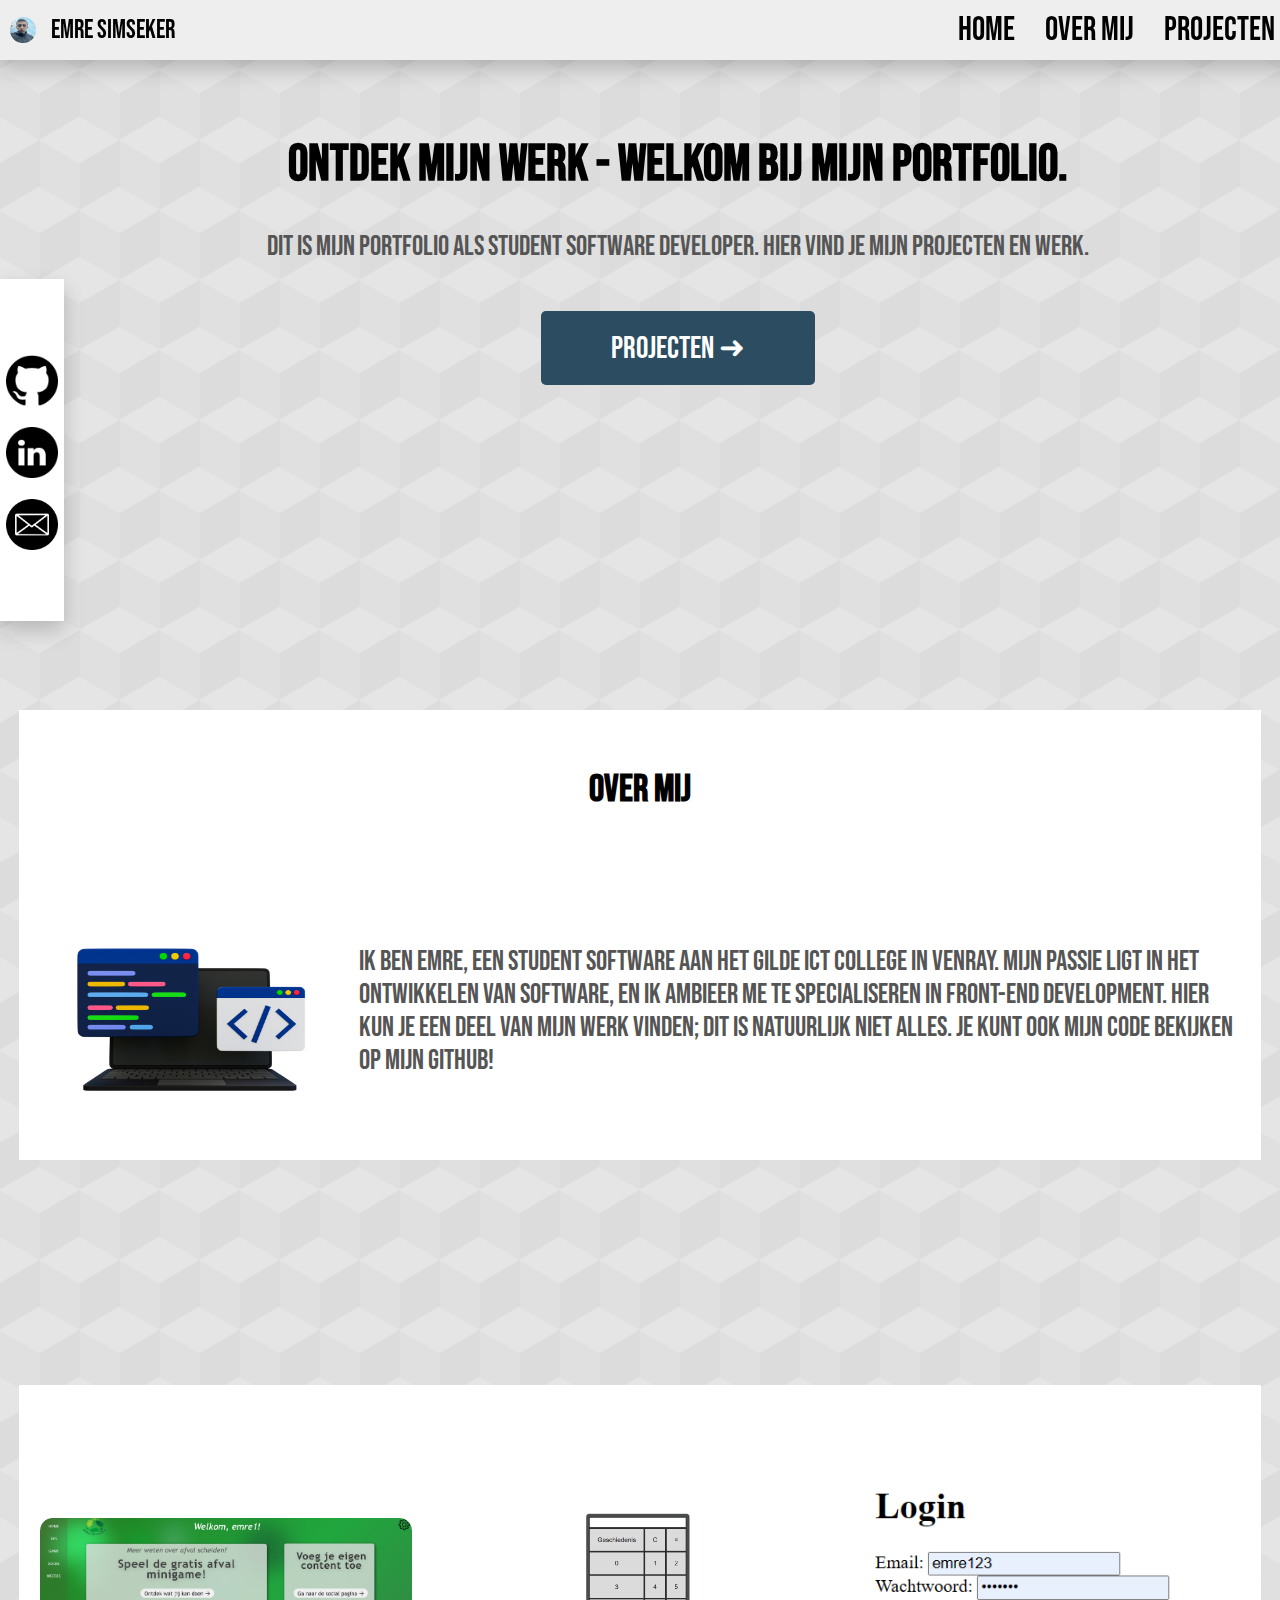
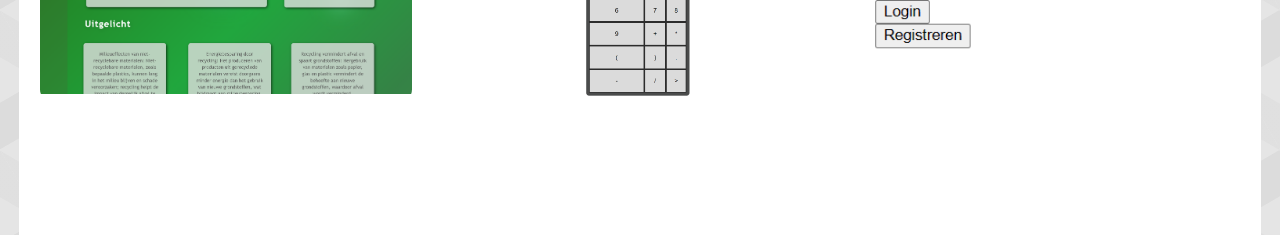
<file: index.html>
<!DOCTYPE html>
<html lang="nl">

<head>
  <meta charset="UTF-8">
  <meta name="viewport" content="width=device-width, initial-scale=1.0">
  <link rel="preconnect" href="https://fonts.googleapis.com">
  <link rel="preconnect" href="https://fonts.gstatic.com" crossorigin>
  <link href="https://fonts.googleapis.com/css2?family=Bebas+Neue&display=swap" rel="stylesheet">
  <link rel="stylesheet" href="index.css">
  <title>Emre Simseker | Portfolio</title>
</head>

<body>
  <div id="sidebar">
    <a href="https://github.com/EmreSimseker"><img src="images/githublogo.png" alt="GitHub"></a>
    <a href="https://www.linkedin.com/in/emre-simseker-b5691924a/"><img src="images/linkedinlogo.png" alt="linkedin"></a>
    <a href="mailto:your-Emre.Simseker@student.gildeopleidingen.nl"><img src="images/emailll.png" alt="Outlook"></a>
  </div>

  <nav>
    <img id="profile-picture" src="images/fotoCV.jpg" alt="Profile Picture">
    <a id="emre-simseker">Emre Simseker</a>
    <a href="#">Home</a>
    <a href="#about">Over Mij</a>
    <a href="#projects">Projecten</a>
  </nav>

  <div class="welcome-section">
    <h1>Ontdek mijn werk - Welkom bij mijn portfolio.</h1>
    <p class="project-description">Dit is mijn portfolio als student software developer. Hier vind je mijn projecten en werk.</p>
    <a href="#projects" class="project-button">Projecten ➜ </a>
  </div>

  <div id="about" class="projects-section">
    <h2>Over Mij</h2>

    <div class="about-content">
        <img src="images/coding.png" alt="Another Image" class="about-image">
        <div class="about-text">
            <p class="project-description">
              Ik ben Emre, een student Software aan het Gilde ICT College in Venray. Mijn passie ligt in het ontwikkelen van software, en ik ambieer me te specialiseren in Front-end Development. Hier kun je een deel van mijn werk vinden; dit is natuurlijk niet alles. Je kunt ook mijn code bekijken op mijn GitHub!
            </p>
        </div>
    </div>
  </div>

  <div id="projects" class="projects-section">
    <div class="project">
      <a href="project1.html">
        <img src="images/projectmilieu.png" alt="Project 1">
        <div class="overlay">HTML & CSS</div>
      </a>
    </div>

    <div class="project">
      <a href="project2.html">
        <img src="images/rekenmachine.png" alt="Project 2">
        <div class="overlay">JAVASCRIPT</div>
      </a>
    </div>

    <div class="project">
      <a href="project3.html">
        <img src="images/loginPHP.png" alt="Project 3">
        <div class="overlay">PHP</div>
      </a>
    </div>
  </div>

  <script>
    document.addEventListener('DOMContentLoaded', function () {
      document.querySelectorAll('a[href^="#"]').forEach(anchor => {
        anchor.addEventListener('click', function (e) {
          e.preventDefault();

          const targetId = this.getAttribute('href');
          const targetElement = document.querySelector(targetId);

          if (targetElement) {
            const offset = targetElement.getBoundingClientRect().top + window.scrollY;

            window.scrollTo({
              top: offset,
              behavior: 'smooth'
            });
          }
        });
      });
    });
  </script>
</body>

</html>
</file>
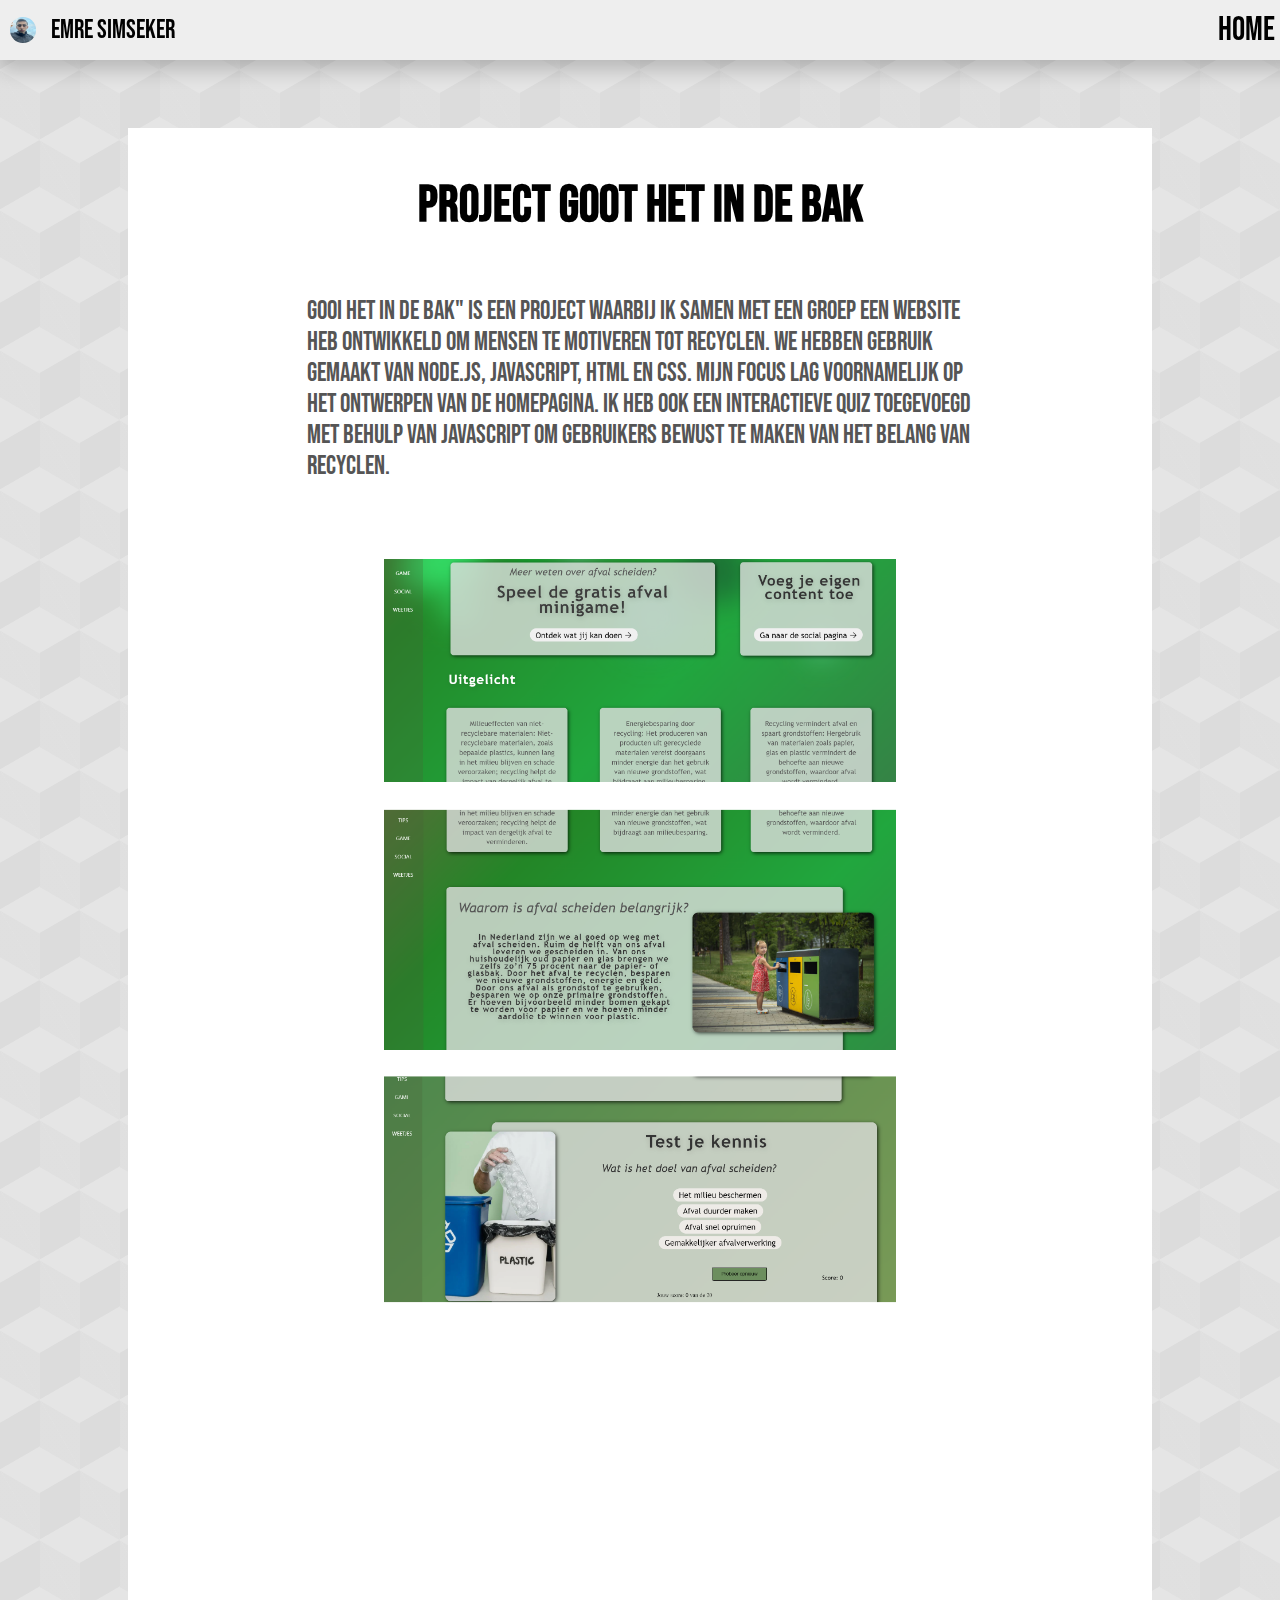
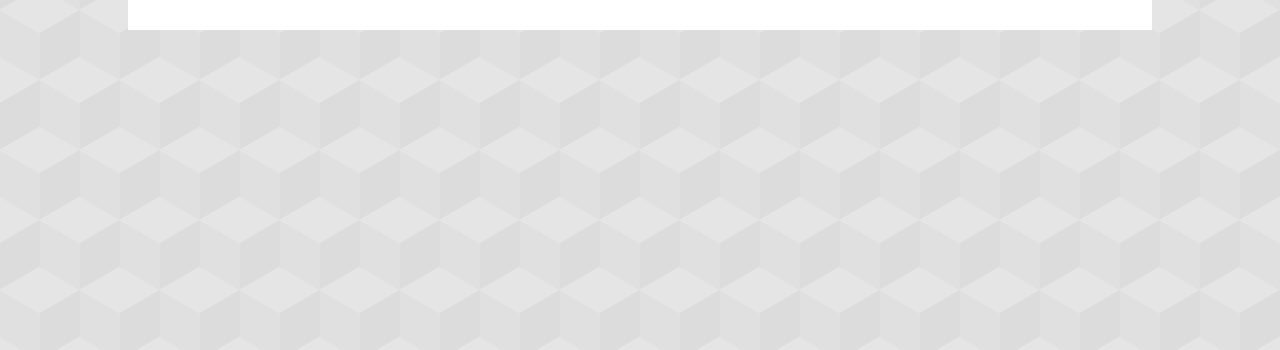
<file: project1.html>
<!DOCTYPE html>
<html lang="nl">

<head>
  <meta charset="UTF-8">
  <meta name="viewport" content="width=device-width, initial-scale=1.0">
  <link rel="preconnect" href="https://fonts.googleapis.com">
  <link rel="preconnect" href="https://fonts.gstatic.com" crossorigin>
  <link href="https://fonts.googleapis.com/css2?family=Bebas+Neue&display=swap" rel="stylesheet">
  <style>
    body {
      margin: 0;
      padding: 0;
      font-family: 'Bebas Neue', sans-serif;
      font-size: 1.6em;
      background-color: #dcdcdc;
      background-image: linear-gradient(30deg, #e5e5e5 12%, transparent 12.5%, transparent 87%, #e5e5e5 87.5%, #e5e5e5),
        linear-gradient(150deg, #e5e5e5 12%, transparent 12.5%, transparent 87%, #e5e5e5 87.5%, #e5e5e5),
        linear-gradient(30deg, #e5e5e5 12%, transparent 12.5%, transparent 87%, #e5e5e5 87.5%, #e5e5e5),
        linear-gradient(150deg, #e5e5e5 12%, transparent 12.5%, transparent 87%, #e5e5e5 87.5%, #e5e5e5),
        linear-gradient(60deg, #e5e5e577 25%, transparent 25.5%, transparent 75%, #e5e5e577 75%, #e5e5e577),
        linear-gradient(60deg, #e5e5e577 25%, transparent 25.5%, transparent 75%, #e5e5e577 75%, #e5e5e577);
      background-size: 80px 140px;
      background-position: 0 0, 0 0, 40px 70px, 40px 70px, 0 0, 40px 70px;
    }

    #profile-picture {
      width: 2vw;
      height: 2vw;
      border-radius: 50%;
    }

    nav {
      background-color: #eeeeee;
      width: 100%;
      padding: 10px;
      text-align: left;
      position: fixed;
      top: 0;
      z-index: 1;
      box-shadow: 0px 10px 20px rgba(0, 0, 0, 0.2);
      display: flex;
      align-items: center;
    }

    nav #emre-simseker {
      margin-right: auto;
      pointer-events: none;
      font-size: 1em;
    }

    nav a {
      text-decoration: none;
      margin: 0 15px;
      color: #000000;
      font-size: 1.3em;
      transition: color 0.4s, font-size 0.4s;
    }

    nav a:hover {
      color: #2c4d61;
      font-size: 1.9em;
    }

    .white-block {
      height: auto;
      background-color: #fff;
      margin-top: 10vw;
      margin-bottom: 25vw; /* Adjusted margin-bottom to make the block shorter */
      margin-left: auto;
      margin-right: auto;
      width: 80%;
      text-align: center;
      padding-top: 1vw;
      display: flex;
      flex-direction: column;
      align-items: center;
    }

    .white-block img {
      width: 40vw;
      margin-left: 0vw;
      margin-top: 4vw; /* Adjusted margin-top to move the image more up */
      margin-bottom: 0vw;
      padding-top: 0vw;
    }

    .text-container {
      color: #555555;
      text-align: left;
      flex-grow: 1;
      display: flex;
      flex-direction: column;
      align-items: flex-start;
      padding: 1em 7em 0em 7em; /* Adjusted padding values (top, right, bottom, left) */
    }

    .text-container p {
      margin-top: 0; /* Remove default margin for paragraphs */
    }
  </style>
</head>

<body>
  <nav>
    <img id="profile-picture" src="images/fotoCV.jpg" alt="Profile Picture">
    <a id="emre-simseker">Emre Simseker</a>
    <a href="index.html">Home</a>
  </nav>
  <div class="white-block">
    <h1>Project goot het in de bak</h1>
    <div class="text-container">
      <p>Gooi het in de bak" is een project waarbij ik samen met een groep een website heb ontwikkeld om mensen te motiveren tot recyclen. We hebben gebruik gemaakt van Node.js, JavaScript, HTML en CSS. Mijn focus lag voornamelijk op het ontwerpen van de homepagina. Ik heb ook een interactieve quiz toegevoegd met behulp van JavaScript om gebruikers bewust te maken van het belang van recyclen. </p>
    </div>
    <img src="images/milieu4.png" alt="Image 1">
  </div>
</body>

</html>
</file>
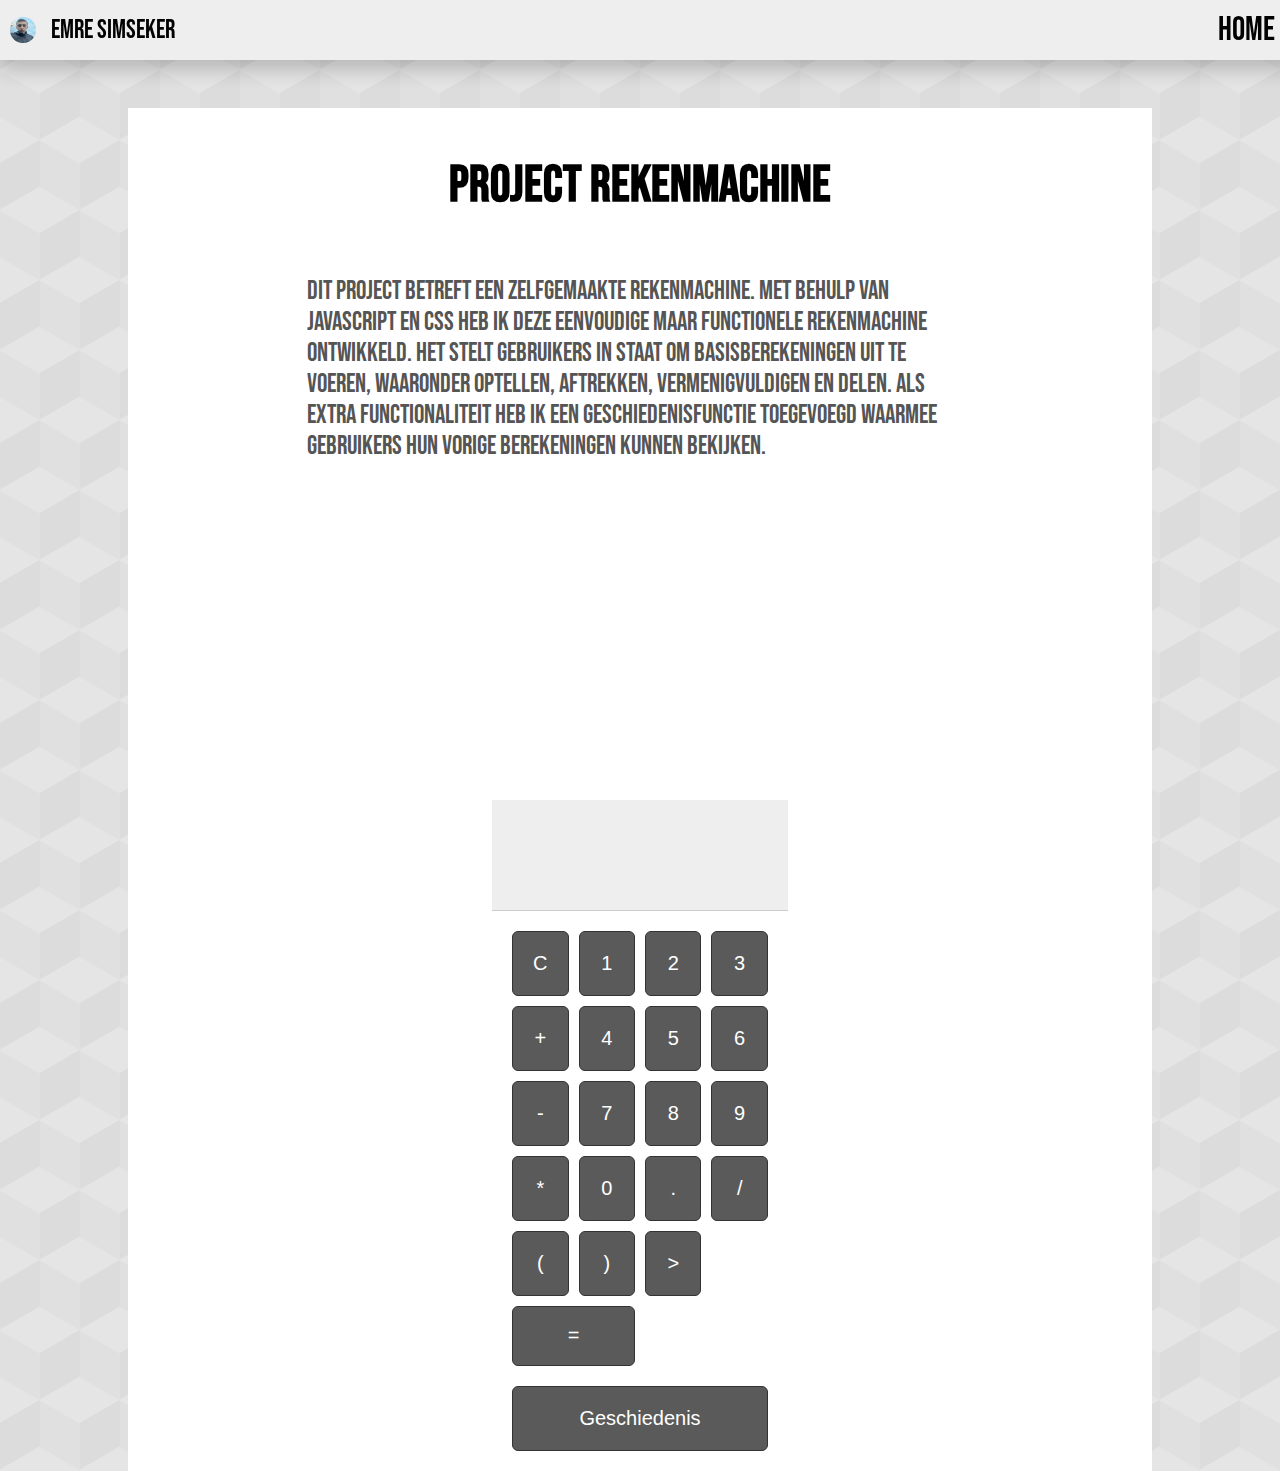
<file: project2.html>
<!DOCTYPE html>
<html lang="nl">

<head>
    <meta charset="UTF-8">
    <meta name="viewport" content="width=device-width, initial-scale=1.0">
    <link rel="preconnect" href="https://fonts.googleapis.com">
    <link rel="preconnect" href="https://fonts.gstatic.com" crossorigin>
    <link href="https://fonts.googleapis.com/css2?family=Bebas+Neue&display=swap" rel="stylesheet">
    <style>
        body {
            margin: 0;
            padding: 0;
            font-family: 'Bebas Neue', sans-serif;
            font-size: 1.6em;
            background-color: #dcdcdc;
            background-image: linear-gradient(30deg, #e5e5e5 12%, transparent 12.5%, transparent 87%, #e5e5e5 87.5%, #e5e5e5),
                linear-gradient(150deg, #e5e5e5 12%, transparent 12.5%, transparent 87%, #e5e5e5 87.5%, #e5e5e5),
                linear-gradient(30deg, #e5e5e5 12%, transparent 12.5%, transparent 87%, #e5e5e5 87.5%, #e5e5e5),
                linear-gradient(150deg, #e5e5e5 12%, transparent 12.5%, transparent 87%, #e5e5e5 87.5%, #e5e5e5),
                linear-gradient(60deg, #e5e5e577 25%, transparent 25.5%, transparent 75%, #e5e5e577 75%, #e5e5e577),
                linear-gradient(60deg, #e5e5e577 25%, transparent 25.5%, transparent 75%, #e5e5e577 75%, #e5e5e577);
            background-size: 80px 140px;
            background-position: 0 0, 0 0, 40px 70px, 40px 70px, 0 0, 40px 70px;
        }

        #profile-picture {
            width: 2vw;
            height: 2vw;
            border-radius: 50%;
        }

        nav {
            background-color: #eeeeee;
            width: 100%;
            padding: 10px;
            text-align: left;
            position: fixed;
            top: 0;
            z-index: 1;
            box-shadow: 0px 10px 20px rgba(0, 0, 0, 0.2);
            display: flex;
            align-items: center;
        }

        nav #emre-simseker {
            margin-right: auto;
            pointer-events: none;
            font-size: 1em;
        }

        nav a {
            text-decoration: none;
            margin: 0 15px;
            color: #000000;
            font-size: 1.3em;
            transition: color 0.4s, font-size 0.4s;
        }

        nav a:hover {
            color: #2c4d61;
            font-size: 1.9em;
        }

        .white-block {
            height: 150vh;
            background-color: #fff;
            margin-left: auto;
            margin-right: auto;
            width: 80%;
            text-align: center;
            padding-top: 1vw;
            display: flex;
            flex-direction: column;
            align-items: center;
            margin-top: 12vh;
        }

        .text-container {
            color: #555555;
            text-align: left;
            flex-grow: 1;
            display: flex;
            flex-direction: column;
            align-items: flex-start;
            padding: 1em 7em 0em 7em;
        }

        .text-container p {
            margin-top: 0;
        }

        .calculator-container {
            text-align: center;
        }

        .grid-container {
            display: grid;
            grid-template-columns: repeat(4, 1fr);
            gap: 10px;
            padding: 20px;
        }

        .grid-item {
            background-color: #5a5a5a;
            color: #ffffff;
            border: 1px solid #333;
            border-radius: 6px;
            padding: 20px;
            font-size: 20px;
            text-align: center;
            cursor: pointer;
            transition: background-color 0.3s ease;
            display: flex;
            align-items: center;
            justify-content: center;
        }

        .grid-item:hover {
            background-color: #333;
        }

        #btn-is {
            grid-column: span 2; 
            height: 60px; 
        }

        #btn-geschiedenis {
            grid-column: span 4; 
            margin-top: 10px; 
        }

        .calculator-scherm {
            grid-column: span 4; 
            background-color: #eee;
            border-bottom: 1px solid #ccc;
            padding: 20px;
            font-size: 28px;
            text-align: right;
            height: 70px;
            display: flex;
            align-items: center;
            justify-content: flex-end;
        }
    </style>
</head>

<body>
    <nav>
        <img id="profile-picture" src="images/fotoCV.jpg" alt="Profile Picture">
        <a id="emre-simseker">Emre Simseker</a>
        <a href="index.html">Home</a>
    </nav>
    <div class="white-block">
        <h1>project rekenmachine</h1>
        <div class="text-container">
            <p>Dit project betreft een zelfgemaakte rekenmachine. Met behulp van JavaScript en CSS heb ik deze eenvoudige maar functionele rekenmachine ontwikkeld. Het stelt gebruikers in staat om basisberekeningen uit te voeren, waaronder optellen, aftrekken, vermenigvuldigen en delen. Als extra functionaliteit heb ik een geschiedenisfunctie toegevoegd waarmee gebruikers hun vorige berekeningen kunnen bekijken.</p>
        </div>

        <div class="calculator-container">
            <div id="calculator-screen" class="calculator-scherm"></div>
            <div class="grid-container">
                <button class="grid-item" id="btn-wis">C</button>
                <button class="grid-item" id="btn-1">1</button>
                <button class="grid-item" id="btn-2">2</button>
                <button class="grid-item" id="btn-3">3</button>
                <button class="grid-item" id="btn-plus">+</button>
                <button class="grid-item" id="btn-4">4</button>
                <button class="grid-item" id="btn-5">5</button>
                <button class="grid-item" id="btn-6">6</button>
                <button class="grid-item" id="btn-min">-</button>
                <button class="grid-item" id="btn-7">7</button>
                <button class="grid-item" id="btn-8">8</button>
                <button class="grid-item" id="btn-9">9</button>
                <button class="grid-item" id="btn-keer">*</button>
                <button class="grid-item" id="btn-0">0</button>
                <button class="grid-item" id="btn-punt">.</button>
                <button class="grid-item" id="btn-delen">/</button>
                <button class="grid-item" id="btn-haaklinks">(</button>
                <button class="grid-item" id="btn-haakrecht">)</button>
                <button class="grid-item" id="btn-groterdan">&gt;</button>
                <button class="grid-item" id="btn-is">=</button>
                <button class="grid-item" id="btn-geschiedenis">Geschiedenis</button>
            </div>
        </div>
    </div>

    <script>
        document.addEventListener("DOMContentLoaded", function () {
            var calculatorScreen = document.getElementById("calculator-screen");
            var buttons = document.querySelectorAll(".grid-item");
            var geschiedenis = []; // array voor geschiedenis

            function calculate(expression) {
                return Function('"use strict";return (' + expression + ')')();
            }

            buttons.forEach(function (button) {
                button.addEventListener("click", function () {
                    try {
                        // checken of de tekst van de geklikte knop een nummer
                        if (!isNaN(button.textContent) && button.textContent !== null) {
                            calculatorScreen.textContent += button.textContent;
                        } else if (button.textContent === "=") {
                            // kijken of de som wiskundig mogelijk is
                            if (/[^0-9.+\-*/()%]/.test(calculatorScreen.textContent)) {
                                throw new Error("ongeldige invoer");
                            }

                            // stop de content op het scherm in een array, inclusief de expressie
                            geschiedenis.push(calculatorScreen.textContent + " = " + calculate(calculatorScreen.textContent));

                            calculatorScreen.textContent = calculate(calculatorScreen.textContent);
                            // wanneer je op C klikt, wordt het scherm gewist
                        } else if (button.textContent === "C") {
                            calculatorScreen.textContent = "";
                        } else if (button.textContent === "Geschiedenis") {
                            // haalt de geschiedenis uit array en laat dit zien
                            alert("Geschiedenis:\n" + geschiedenis.join("\n"));
                        } else {
                            // zorgt ervoor dat je . - + / * kan invoeren
                            if (/[.\d+*/>()-]/.test(button.textContent)) {
                                calculatorScreen.textContent += button.textContent;
                            }
                        }
                    } catch (error) {
                        alert("er is een fout opgetreden: " + error.message);
                    }
                });
            });
        });
    </script>
</body>

</html>
</file>
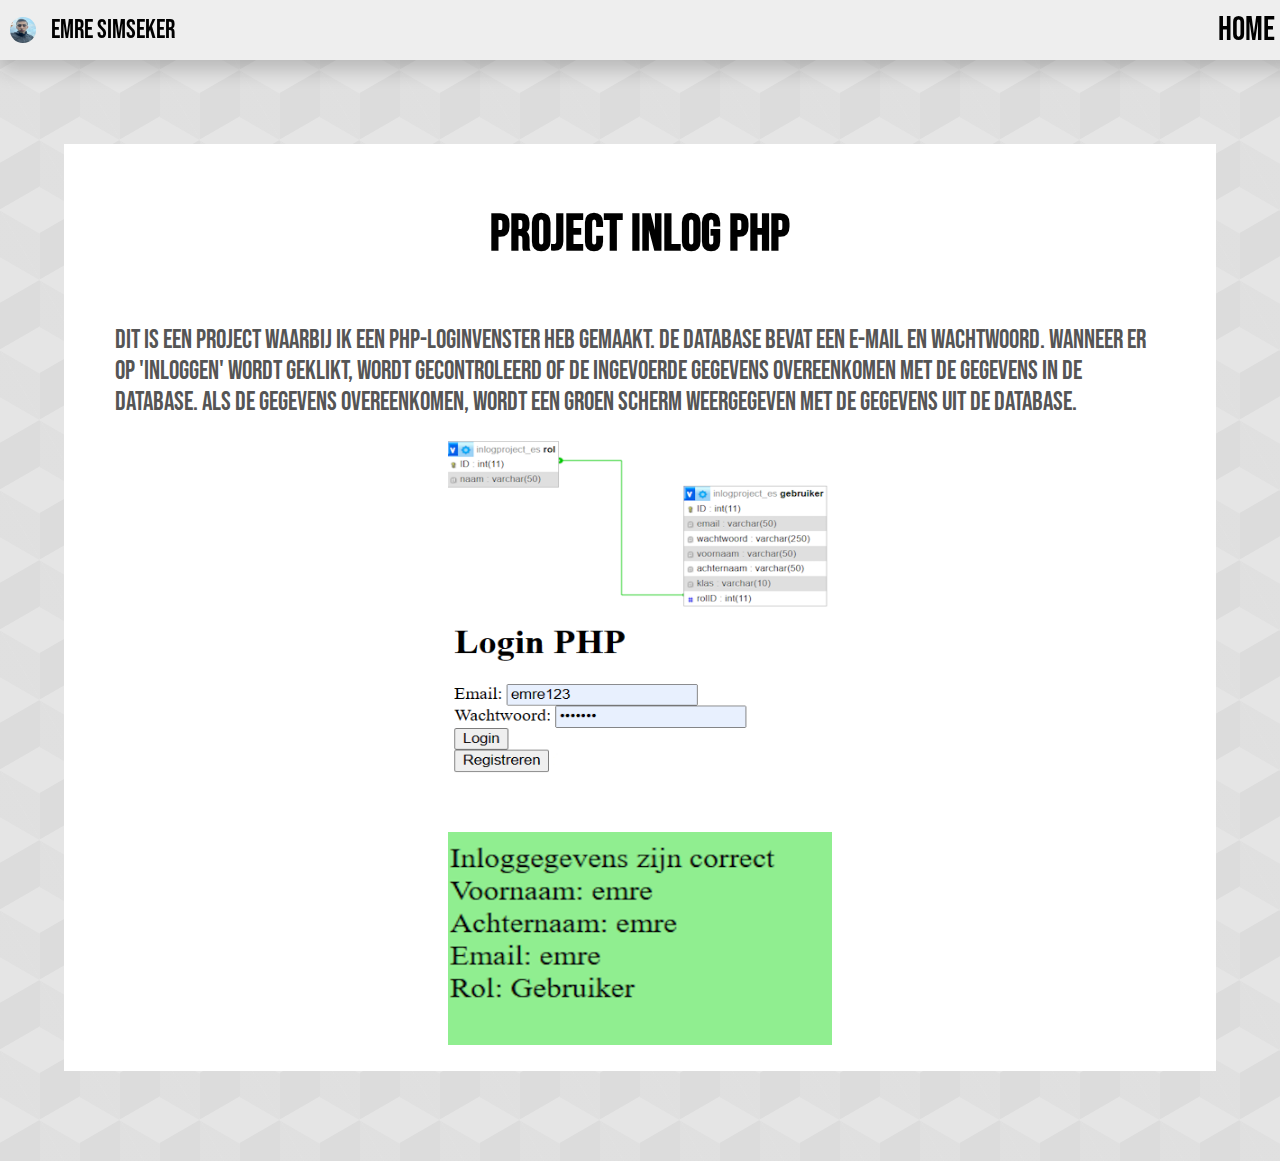
<file: project3.html>
<!DOCTYPE html>
<html lang="nl">

<head>
  <meta charset="UTF-8">
  <meta name="viewport" content="width=device-width, initial-scale=1.0">
  <link rel="preconnect" href="https://fonts.googleapis.com">
  <link rel="preconnect" href="https://fonts.gstatic.com" crossorigin>
  <link href="https://fonts.googleapis.com/css2?family=Bebas+Neue&display=swap" rel="stylesheet">
  <style>
   body {
    margin: 0;
    padding: 0;
    font-family: 'Bebas Neue', sans-serif;
    font-size: 1.6em;
    background-color: #dcdcdc;
    background-image: linear-gradient(30deg, #e5e5e5 12%, transparent 12.5%, transparent 87%, #e5e5e5 87.5%, #e5e5e5),
        linear-gradient(150deg, #e5e5e5 12%, transparent 12.5%, transparent 87%, #e5e5e5 87.5%, #e5e5e5),
        linear-gradient(30deg, #e5e5e5 12%, transparent 12.5%, transparent 87%, #e5e5e5 87.5%, #e5e5e5),
        linear-gradient(150deg, #e5e5e5 12%, transparent 12.5%, transparent 87%, #e5e5e5 87.5%, #e5e5e5),
        linear-gradient(60deg, #e5e5e577 25%, transparent 25.5%, transparent 75%, #e5e5e577 75%, #e5e5e577),
        linear-gradient(60deg, #e5e5e577 25%, transparent 25.5%, transparent 75%, #e5e5e577 75%, #e5e5e577);
    background-size: 80px 140px;
    background-position: 0 0, 0 0, 40px 70px, 40px 70px, 0 0, 40px 70px;
}

#profile-picture {
    width: 2vw;
    height: 2vw;
    border-radius: 50%;
}

nav {
    background-color: #eeeeee;
    width: 100%;
    padding: 10px;
    text-align: left;
    position: fixed;
    top: 0;
    z-index: 1;
    box-shadow: 0px 10px 20px rgba(0, 0, 0, 0.2);
    display: flex;
    align-items: center;
}

nav #emre-simseker {
    margin-right: auto;
    pointer-events: none;
    font-size: 1em;
}

nav a {
    text-decoration: none;
    margin: 0 15px;
    color: #000000;
    font-size: 1.3em;
    transition: color 0.4s, font-size 0.4s;
}

nav a:hover {
    color: #2c4d61;
    font-size: 1.9em;
}

.white-block {
    background-color: #fff;
    margin-top: 16vh;
    margin-bottom: 10vh;
    margin-left: 5vw;
    margin-right: 5vw;
    width: 90%;
    text-align: center;
    padding-top: 2vw;
    display: flex;
    flex-direction: column;
    align-items: center;
}

.white-block img {
    width: 30vw;
    height: 65vw; 
    margin-top: -18vw; 
    margin-bottom: 2vw;
}

.text-container {
    color: #555555;
    text-align: left;
    flex-grow: 1;
    display: flex;
    flex-direction: column;
    align-items: flex-start;
    padding: 1em 2em 0em 2em;
}

.text-container p {
    margin-top: 0;
}

  </style>
</head>

<body>
  <nav>
    <img id="profile-picture" src="images/fotoCV.jpg" alt="Profile Picture">
    <a id="emre-simseker">Emre Simseker</a>
    <a href="index.html">Home</a>
  </nav>
  <div class="white-block">
    <h1>Project inlog PHP</h1>
    <div class="text-container">
      <p>Dit is een project waarbij ik een PHP-loginvenster heb gemaakt. De database bevat een e-mail en wachtwoord. Wanneer er op 'Inloggen' wordt geklikt, wordt gecontroleerd of de ingevoerde gegevens overeenkomen met de gegevens in de database. Als de gegevens overeenkomen, wordt een groen scherm weergegeven met de gegevens uit de database. </p>
    </div>
    <img src="images/inlogProjectPhp.png" alt="Image 1">

  </div>
</body>

</html>
</file>
<file: index.css>
body {
    margin: 0;
    padding: 0;
    font-family: 'Bebas Neue', sans-serif;
    font-size: 1.6em;
    background-color: #dcdcdc;
    background-image: linear-gradient(30deg, #e5e5e5 12%, transparent 12.5%, transparent 87%, #e5e5e5 87.5%, #e5e5e5),
      linear-gradient(150deg, #e5e5e5 12%, transparent 12.5%, transparent 87%, #e5e5e5 87.5%, #e5e5e5),
      linear-gradient(30deg, #e5e5e5 12%, transparent 12.5%, transparent 87%, #e5e5e5 87.5%, #e5e5e5),
      linear-gradient(150deg, #e5e5e5 12%, transparent 12.5%, transparent 87%, #e5e5e5 87.5%, #e5e5e5),
      linear-gradient(60deg, #e5e5e577 25%, transparent 25.5%, transparent 75%, #e5e5e577 75%, #e5e5e577),
      linear-gradient(60deg, #e5e5e577 25%, transparent 25.5%, transparent 75%, #e5e5e577 75%, #e5e5e577);
    background-size: 80px 140px;
    background-position: 0 0, 0 0, 40px 70px, 40px 70px, 0 0, 40px 70px;
  }

  #sidebar {
    background-color: #ffffff;
    width: 5vw;
    height: 38vh;
    position: absolute;
    top: 50%;
    left: 0;
    transform: translate(0, -50%);
    box-shadow: 0px 10px 20px rgba(0, 0, 0, 0.2);
    display: flex;
    flex-direction: column;
    align-items: center;
    justify-content: center;
  }

  #profile-picture {
    width: 2vw;
    height: 2vw;
    border-radius: 50%;
  }

  #sidebar img {
    width: 4vw;
    height: 4vw;
    padding-top: 1vw;
    cursor: pointer;
    transition: transform 0.2s ease-out;
  }

  #sidebar img:hover {
    transform: scale(1.1);
    transition: transform 0.2s ease-out;
  }

  nav {
    background-color: #eeeeee;
    width: 100%;
    padding: 10px;
    text-align: left;
    position: fixed;
    top: 0;
    z-index: 1;
    box-shadow: 0px 10px 20px rgba(0, 0, 0, 0.2);
    display: flex;
    align-items: center;
  }

  nav #emre-simseker {
    margin-right: auto;
    pointer-events: none;
    font-size: 1em;
  }

  nav a {
    text-decoration: none;
    margin: 0 15px;
    color: #000000;
    font-size: 1.3em;
    transition: color 0.4s, font-size 0.4s;
  }

  nav a:hover {
    color: #2c4d61;
    font-size: 1.9em;
  }

  .welcome-section {
    text-align: center;
    padding: 100px 0;
    margin-left: 6vw;
  }

  .project-description {
    font-size: 1.1em;
    margin-top: 20px;
    color: #555555;
  }

  .project-button {
    display: inline-block;
    margin-top: 20px;
    padding: 18px 70px;
    background-color: #2c4d61;
    color: #ffffff;
    text-decoration: none;
    font-size: 1.2em;
    border-radius: 5px;
    transition: background-size 0.5s, transform 0.3s, box-shadow 0.3s, color 0.3s;
    cursor: pointer;
  }

  .project-button:hover {
    background-size: 120% 120%;
    transform: scale(1.1);
    box-shadow: 0 0 20px rgba(0, 0, 0, 0.3), 0 0 40px rgba(0, 0, 0, 0.3);
    color: #c2c2c2;
  }

  .projects-section {
    background-color: #ffffff;
    height: 50vh;
    margin-top: 25vh;
    width: 97%;
    margin-left: auto;
    margin-right: auto;
    box-shadow: 0px 40px px rgba(0, 0, 0, 0.2);
    display: flex;
    flex-wrap: wrap;
    justify-content: space-around;
    align-items: center;
  }

  .projects-section h2 {
    text-align: center; 
  }

  .project {
    width: 30%;
    margin: 1vw;
    position: relative;
    border-radius: 1vw;
    overflow: hidden;
  }

  .project img {
    width: 100%;
    height: 100%;
    object-fit: cover;
    cursor: pointer;
    transition: transform 0.3s, box-shadow 0.3s;
  }

  .project img:hover {
    transform: scale(1.1);
    box-shadow: 0 0 10px rgba(0, 0, 0, 0.3);
  }

  .overlay {
    position: absolute;
    top: 0;
    left: 0;
    width: 100%;
    height: 100%;
    display: flex;
    justify-content: center;
    align-items: center;
    background-color: rgba(44, 77, 97, 0.8);
    color: #ffffff;
    font-size: 2em;
    opacity: 0;
    transition: opacity 0.3s;
  }

  .project:hover .overlay {
    opacity: 1;
  }

  .about-content {
      display: flex;
      justify-content: space-between;
      align-items: center;
      padding: 20px;
  }

  .about-image {
      width: 300px;
      height: 200px;
      border-radius: 10px;
  }

  .about-text {
      width: calc(100% - 320px); 
      margin-left: 20px; 
  }

  @media only screen and (max-width: 768px) {
    .project .overlay {
      font-size: 1.5em;
    }

    .about-image {
      width: 200x;
      height: 150px;
    }

    .about-text {
      width: 100%;
      margin: 20px 0;
    }
  }

  @media only screen and (max-width: 480px) {
    .project .overlay {
      font-size: 1.2em;
    }

    .about-image {
      width: 150px;
      height: 100px;
    }
  }
</file>
